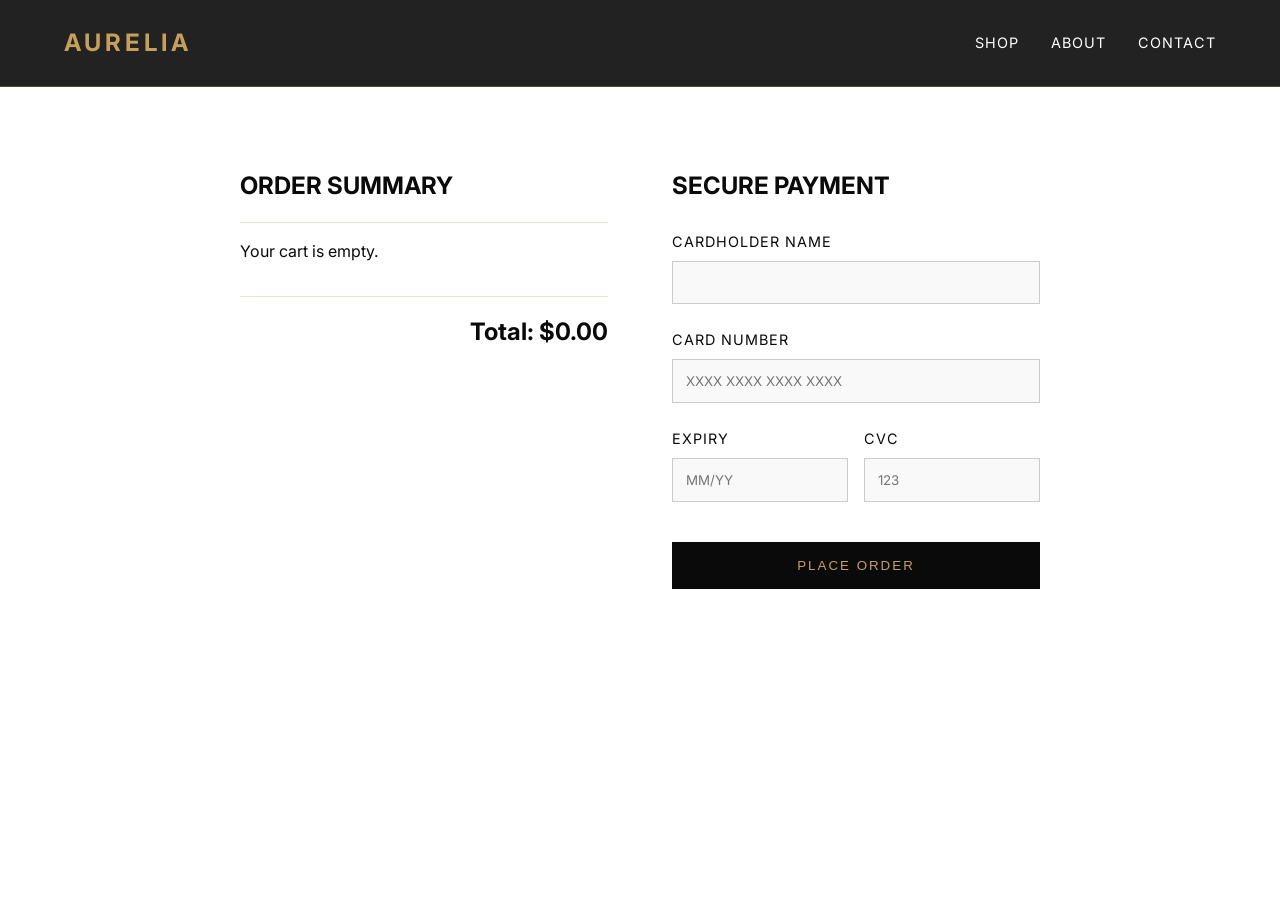
<file: static/checkout.html>
<!DOCTYPE html>
<html lang="en">
<head>
  <meta charset="UTF-8">
  <meta name="viewport" content="width=device-width, initial-scale=1.0">
  <title>AURELIA | Checkout</title>
  <link href="https://fonts.googleapis.com/css2?family=Inter:wght@300;400;600;700&display=swap" rel="stylesheet">
  <link rel="stylesheet" href="style.css">
</head>
<body>

  <!-- Header Navigation -->
  <header style="background: rgba(10, 10, 10, 0.9);">
    <a href="index.html" class="brand">Aurelia</a>
    <nav>
      <ul>
        <li><a href="index.html">Shop</a></li>
        <li><a href="about.html">About</a></li>
        <li><a href="contact.html">Contact</a></li>
      </ul>
    </nav>
  </header>

  <section class="page-content">
    <div style="max-width: 800px; margin: 0 auto; display: grid; grid-template-columns: 1fr 1fr; gap: 4rem;">
      
      <div class="checkout-summary fade-in">
        <h2>ORDER SUMMARY</h2>
        <hr style="margin: 1rem 0; border: 0; border-top: 1px solid var(--glass-border);">
        <div id="checkout-items" style="margin-bottom: 2rem;">
          <!-- Injected by JS -->
        </div>
        <hr style="margin: 1rem 0; border: 0; border-top: 1px solid var(--glass-border);">
        <div id="checkout-total" style="font-size: 1.5rem; text-align: right; margin-top: 1rem;">
          <!-- Injected by JS -->
        </div>
      </div>

      <div class="checkout-details fade-in">
        <h2>SECURE PAYMENT</h2>
        <form id="checkout-form" style="margin-top: 1.5rem;">
          <div class="form-group">
            <label>Cardholder Name</label>
            <input type="text" required>
          </div>
          <div class="form-group">
            <label>Card Number</label>
            <input type="text" placeholder="XXXX XXXX XXXX XXXX" required>
          </div>
          <div style="display: flex; gap: 1rem;">
            <div class="form-group" style="flex: 1;">
              <label>Expiry</label>
              <input type="text" placeholder="MM/YY" required>
            </div>
            <div class="form-group" style="flex: 1;">
              <label>CVC</label>
              <input type="text" placeholder="123" required>
            </div>
          </div>
          <button type="submit" class="btn-primary" style="width: 100%; margin-top: 1rem;">Place Order</button>
        </form>
      </div>

    </div>
  </section>

  <script src="script.js"></script>
</body>
</html>
</file>
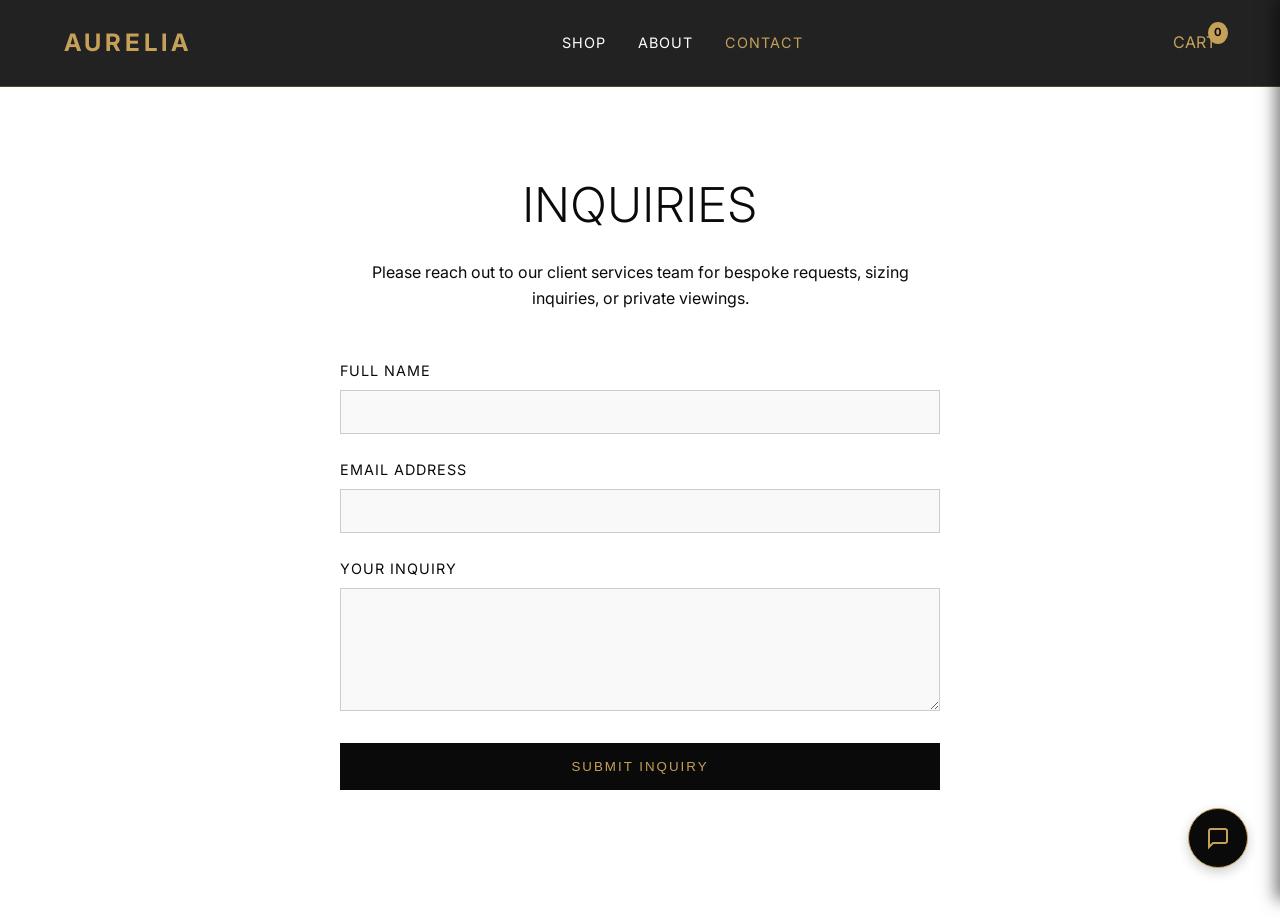
<file: static/contact.html>
<!DOCTYPE html>
<html lang="en">
<head>
  <meta charset="UTF-8">
  <meta name="viewport" content="width=device-width, initial-scale=1.0">
  <title>AURELIA | Contact</title>
  <link href="https://fonts.googleapis.com/css2?family=Inter:wght@300;400;600;700&display=swap" rel="stylesheet">
  <link rel="stylesheet" href="style.css">
</head>
<body>

  <!-- Header Navigation -->
  <header style="background: rgba(10, 10, 10, 0.9);">
    <a href="index.html" class="brand">Aurelia</a>
    <nav>
      <ul>
        <li><a href="index.html">Shop</a></li>
        <li><a href="about.html">About</a></li>
        <li><a href="contact.html" style="color: var(--champagne);">Contact</a></li>
      </ul>
    </nav>
    <div class="cart-icon">
      CART <span class="cart-count">0</span>
    </div>
  </header>

  <!-- Slide-out Cart Drawer -->
  <div class="cart-drawer">
    <div class="cart-header">
      <h2>YOUR CART</h2>
      <button class="close-cart">&times;</button>
    </div>
    <div class="cart-items"></div>
    <div class="cart-footer">
      <div class="cart-total">
        <span>Total</span> <span>$0.00</span>
      </div>
      <button class="checkout-btn" onclick="window.location.href='checkout.html'">Checkout</button>
    </div>
  </div>

  <section class="page-content">
    <div style="max-width: 600px; margin: 0 auto;">
      <h1 class="fade-in" style="text-align:center;">INQUIRIES</h1>
      <p class="fade-in" style="text-align:center; margin-bottom: 3rem;">Please reach out to our client services team for bespoke requests, sizing inquiries, or private viewings.</p>
      
      <form id="contact-form" class="fade-in">
        <div class="form-group">
          <label for="name">Full Name</label>
          <input type="text" id="name" required>
        </div>
        <div class="form-group">
          <label for="email">Email Address</label>
          <input type="email" id="email" required>
        </div>
        <div class="form-group">
          <label for="inquiry">Your Inquiry</label>
          <textarea id="inquiry" rows="6" required></textarea>
        </div>
        <button type="submit" class="btn-primary" style="width: 100%;">Submit Inquiry</button>
      </form>
    </div>
  </section>

  <!-- AI Concierge UI -->
  <div class="chat-fab">
    <svg width="24" height="24" viewBox="0 0 24 24" fill="none" stroke="currentColor" stroke-width="2"><path d="M21 15a2 2 0 0 1-2 2H7l-4 4V5a2 2 0 0 1 2-2h14a2 2 0 0 1 2 2z"></path></svg>
  </div>
  <div class="chat-window">
    <div class="chat-header">AURELIA Concierge</div>
    <div class="chat-messages">
      <div class="message bot">Welcome to AURELIA. I am your personal concierge. How may I assist you with your wardrobe today?</div>
    </div>
    <div class="chat-input">
      <input type="text" id="chat-input-field" placeholder="Ask about our collection...">
      <button id="chat-send-btn">Send</button>
    </div>
  </div>

  <script src="script.js"></script>
</body>
</html>
</file>
<file: static/style.css>
:root {
  --obsidian: #0A0A0A;
  --champagne: #C5A059;
  --white: #FFFFFF;
  --glass-bg: rgba(10, 10, 10, 0.7);
  --glass-border: rgba(197, 160, 89, 0.3);
}

* {
  margin: 0;
  padding: 0;
  box-sizing: border-box;
}

body {
  font-family: 'Inter', -apple-system, sans-serif;
  background-color: var(--white);
  color: var(--obsidian);
  line-height: 1.6;
  overflow-x: hidden;
}

/* Glassmorphism Header */
header {
  position: relative;
  width: 100%;
  padding: 1.5rem 5%;
  display: flex;
  justify-content: space-between;
  align-items: center;
  z-index: 1000;
  background: var(--obsidian);
  border-bottom: 1px solid var(--glass-border);
  transition: all 0.3s ease;
}

.brand {
  font-size: 1.5rem;
  font-weight: 700;
  letter-spacing: 4px;
  color: var(--champagne);
  text-decoration: none;
  text-transform: uppercase;
}

nav ul {
  list-style: none;
  display: flex;
  gap: 2rem;
}

nav a {
  text-decoration: none;
  color: var(--white);
  font-size: 0.9rem;
  letter-spacing: 1px;
  text-transform: uppercase;
  transition: color 0.3s ease;
}

nav a:hover {
  color: var(--champagne);
}

.cart-icon {
  position: relative;
  cursor: pointer;
  color: var(--champagne);
}

.cart-count {
  position: absolute;
  top: -8px;
  right: -12px;
  background: var(--champagne);
  color: var(--obsidian);
  font-size: 0.7rem;
  font-weight: bold;
  padding: 2px 6px;
  border-radius: 50%;
}

/* Slide-out Cart Drawer */
.cart-drawer {
  position: fixed;
  top: 0;
  right: -400px;
  width: 400px;
  max-width: 100%;
  height: 100vh;
  background: var(--obsidian);
  color: var(--white);
  box-shadow: -5px 0 15px rgba(0,0,0,0.5);
  z-index: 1001;
  padding: 2rem;
  display: flex;
  flex-direction: column;
  transition: right 0.4s cubic-bezier(0.77, 0, 0.175, 1);
}

.cart-drawer.open {
  right: 0;
}

.cart-header {
  display: flex;
  justify-content: space-between;
  align-items: center;
  border-bottom: 1px solid var(--glass-border);
  padding-bottom: 1rem;
  margin-bottom: 1rem;
}

.cart-header h2 {
  color: var(--champagne);
  font-weight: 300;
  letter-spacing: 2px;
}

.close-cart {
  background: none;
  border: none;
  color: var(--white);
  font-size: 1.5rem;
  cursor: pointer;
}

.cart-items {
  flex: 1;
  overflow-y: auto;
}

.cart-item {
  display: flex;
  align-items: center;
  gap: 1rem;
  margin-bottom: 1rem;
  padding-bottom: 1rem;
  border-bottom: 1px solid rgba(255,255,255,0.1);
}

.cart-item img {
  width: 60px;
  height: 80px;
  object-fit: cover;
}

.cart-item-details {
  flex: 1;
}

.cart-item-title {
  font-size: 0.9rem;
}

.cart-item-price {
  color: var(--champagne);
  font-size: 0.85rem;
  margin-top: 5px;
}

.cart-footer {
  border-top: 1px solid var(--glass-border);
  padding-top: 1rem;
  margin-top: auto;
}

.cart-total {
  display: flex;
  justify-content: space-between;
  font-size: 1.2rem;
  margin-bottom: 1rem;
}

.checkout-btn {
  width: 100%;
  padding: 1rem;
  background: var(--champagne);
  color: var(--obsidian);
  border: none;
  font-size: 1rem;
  font-weight: 600;
  letter-spacing: 1px;
  text-transform: uppercase;
  cursor: pointer;
  transition: background 0.3s;
}

.checkout-btn:hover {
  background: var(--white);
}

/* Typography & Utilities */
h1 {
  font-size: 3rem;
  font-weight: 300;
  letter-spacing: 2px;
  margin-bottom: 1rem;
}

section {
  padding: 8rem 5%;
}

.fade-in {
  opacity: 0;
  transform: translateY(20px);
  transition: opacity 0.8s ease-out, transform 0.8s ease-out;
}

.fade-in.visible {
  opacity: 1;
  transform: translateY(0);
}

/* Chat UI (FAB) */
.chat-fab {
  position: fixed;
  bottom: 2rem;
  right: 2rem;
  width: 60px;
  height: 60px;
  background: var(--obsidian);
  color: var(--champagne);
  border: 1px solid var(--champagne);
  border-radius: 50%;
  display: flex;
  justify-content: center;
  align-items: center;
  cursor: pointer;
  z-index: 999;
  box-shadow: 0 4px 12px rgba(0,0,0,0.2);
  transition: transform 0.3s ease;
}

.chat-fab:hover {
  transform: scale(1.05);
}

.chat-window {
  position: fixed;
  bottom: 5.5rem;
  right: 2rem;
  width: 350px;
  height: 450px;
  background: var(--white);
  border: 1px solid var(--champagne);
  border-radius: 8px;
  box-shadow: 0 10px 25px rgba(0,0,0,0.1);
  display: flex;
  flex-direction: column;
  z-index: 998;
  opacity: 0;
  pointer-events: none;
  transform: translateY(20px);
  transition: all 0.3s ease;
}

.chat-window.open {
  opacity: 1;
  pointer-events: auto;
  transform: translateY(0);
}

.chat-header {
  background: var(--obsidian);
  color: var(--champagne);
  padding: 1rem;
  text-align: center;
  font-weight: 600;
  border-top-left-radius: 7px;
  border-top-right-radius: 7px;
}

.chat-messages {
  flex: 1;
  padding: 1rem;
  overflow-y: auto;
  display: flex;
  flex-direction: column;
  gap: 10px;
}

.message {
  max-width: 80%;
  padding: 10px 15px;
  border-radius: 18px;
  font-size: 0.9rem;
}

.message.user {
  background: #f0f0f0;
  color: var(--obsidian);
  align-self: flex-end;
  border-bottom-right-radius: 4px;
}

.message.bot {
  background: var(--champagne);
  color: var(--obsidian);
  align-self: flex-start;
  border-bottom-left-radius: 4px;
}

.chat-input {
  display: flex;
  padding: 1rem;
  border-top: 1px solid #eee;
}

.chat-input input {
  flex: 1;
  padding: 0.5rem;
  border: 1px solid #ccc;
  border-radius: 4px;
  outline: none;
}

.chat-input button {
  background: var(--obsidian);
  color: var(--champagne);
  border: none;
  padding: 0.5rem 1rem;
  margin-left: 0.5rem;
  cursor: pointer;
  border-radius: 4px;
}

/* Page Specific Styles */
/* Home */
.hero {
  height: 60vh;
  background: url('https://images.unsplash.com/photo-1445205170230-053b83016050?q=80&w=2071&auto=format&fit=crop') center/cover;
  background-attachment: fixed;
  display: flex;
  align-items: center;
  justify-content: center;
  text-align: center;
  color: var(--white);
  padding: 0 5%;
}

.hero h1 {
  font-size: 4rem;
  text-shadow: 2px 2px 4px rgba(0,0,0,0.5);
}

.products-grid {
  display: grid;
  grid-template-columns: repeat(auto-fit, minmax(250px, 1fr));
  gap: 2rem;
  margin-top: 3rem;
}

.product-card {
  background: var(--white);
  transition: transform 0.3s, box-shadow 0.3s;
  cursor: pointer;
  border-radius: 12px;
  overflow: hidden;
  box-shadow: 0 4px 15px rgba(0, 0, 0, 0.05);
}

.product-card:hover {
  transform: translateY(-8px);
  box-shadow: 0 10px 25px rgba(0, 0, 0, 0.1);
}

.product-image {
  width: 100%;
  height: 350px;
  object-fit: cover;
}

.product-info {
  padding: 1rem 0;
  text-align: center;
}

.add-to-cart {
  background: var(--obsidian);
  color: var(--champagne);
  border: 1px solid var(--obsidian);
  padding: 0.8rem 1.5rem;
  margin-top: 1rem;
  cursor: pointer;
  text-transform: uppercase;
  font-size: 0.8rem;
  letter-spacing: 1px;
  border-radius: 6px;
  transition: all 0.3s ease;
}

.add-to-cart:hover {
  background: var(--white);
  color: var(--obsidian);
}

/* Forms */
.form-group {
  margin-bottom: 1.5rem;
}

.form-group label {
  display: block;
  margin-bottom: 0.5rem;
  font-size: 0.9rem;
  text-transform: uppercase;
  letter-spacing: 1px;
}

.form-group input, .form-group textarea {
  width: 100%;
  padding: 0.8rem;
  border: 1px solid #ccc;
  background: #f9f9f9;
  font-family: inherit;
  outline: none;
}

.form-group input:focus, .form-group textarea:focus {
  border-color: var(--champagne);
}

.btn-primary {
  background: var(--obsidian);
  color: var(--champagne);
  padding: 1rem 2rem;
  border: none;
  text-transform: uppercase;
  letter-spacing: 2px;
  cursor: pointer;
  transition: all 0.3s;
}

.btn-primary:hover {
  background: var(--champagne);
  color: var(--obsidian);
}

/* Utility to ensure padding for fixed header */
.page-content {
  padding-top: 5rem;
}
</file>
